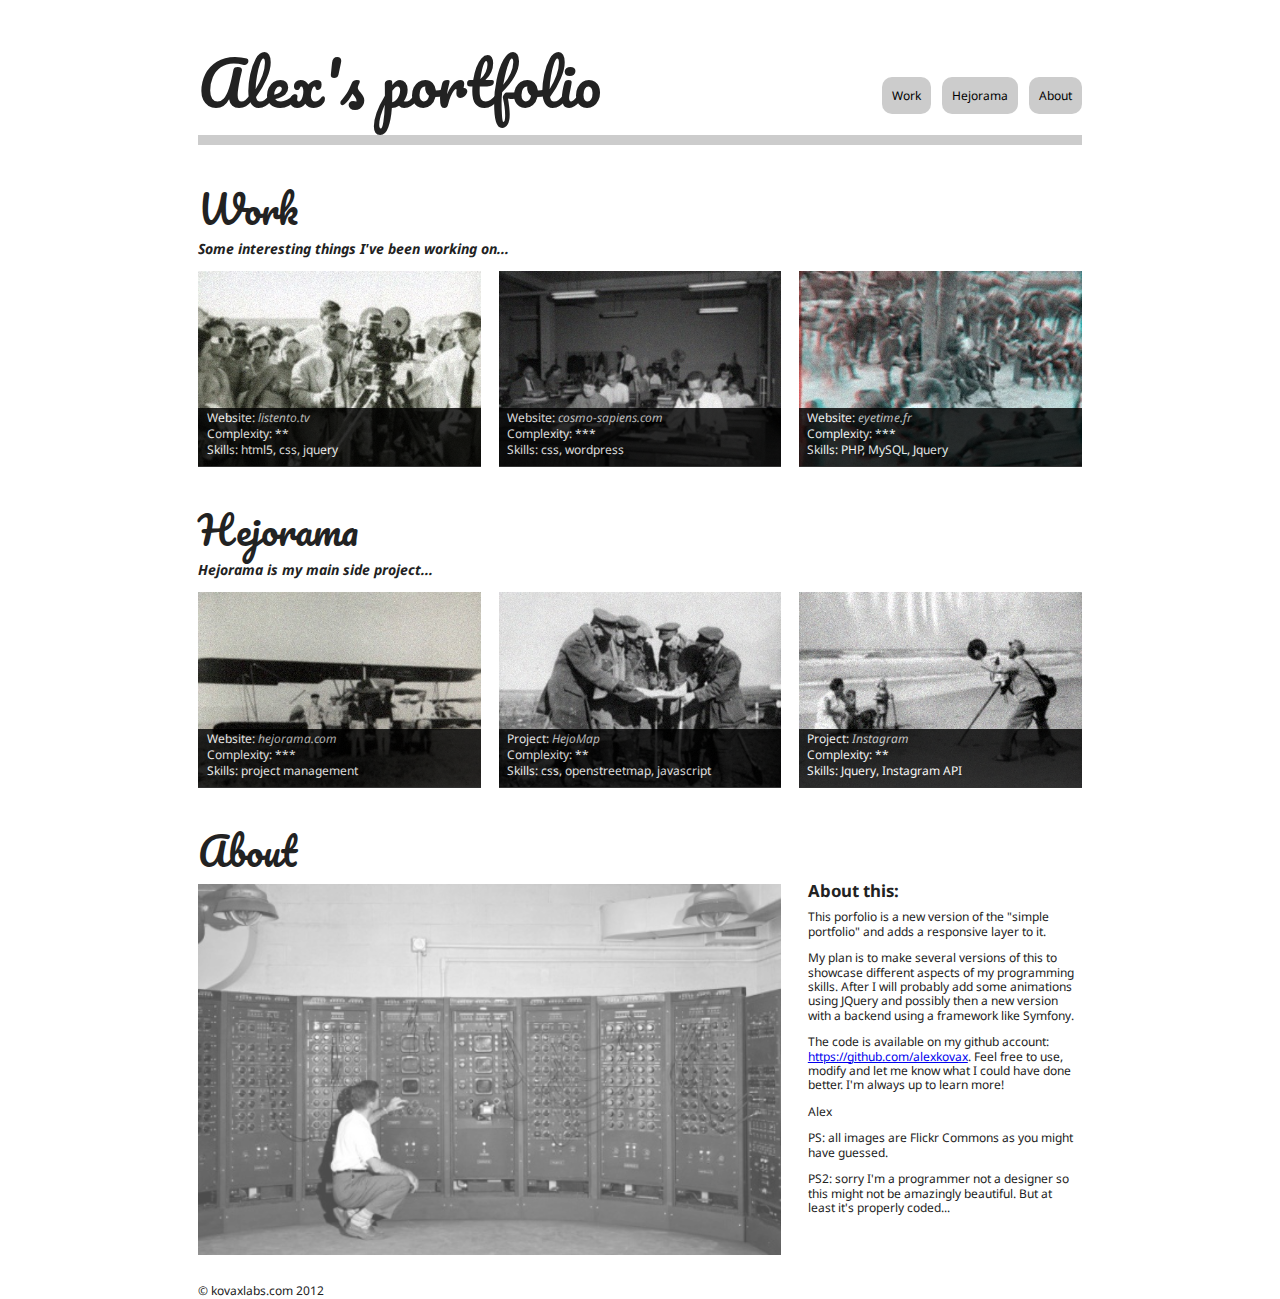
<file: boilerplate/index.html>
<!DOCTYPE html>
<!--[if lt IE 7]>      <html class="no-js lt-ie9 lt-ie8 lt-ie7"> <![endif]-->
<!--[if IE 7]>         <html class="no-js lt-ie9 lt-ie8"> <![endif]-->
<!--[if IE 8]>         <html class="no-js lt-ie9"> <![endif]-->
<!--[if gt IE 8]><!--> <html class="no-js"> <!--<![endif]-->
    <head>
        <meta charset="utf-8">
        <meta http-equiv="X-UA-Compatible" content="IE=edge,chrome=1">
        <title></title>
        <meta name="description" content="">
        <meta name="viewport" content="width=device-width">

        <!-- Place favicon.ico and apple-touch-icon.png in the root directory -->

        <link rel="stylesheet" href="css/normalize.css">
        <link rel="stylesheet" href="css/main.css">
        <script src="js/vendor/modernizr-2.6.2.min.js"></script>
    </head>
    <body>
        <!--[if lt IE 7]>
            <p class="chromeframe">You are using an <strong>outdated</strong> browser. Please <a href="http://browsehappy.com/">upgrade your browser</a> or <a href="http://www.google.com/chromeframe/?redirect=true">activate Google Chrome Frame</a> to improve your experience.</p>
        <![endif]-->

        <!-- Add your site or application content here -->
        <header id="main">
            <h1>Alex's portfolio</h1>
            <nav>
                <ul>
                    <li><a href="#work">Work</a></li>
                    <li><a href="#hejorama">Hejorama</a></li>
                    <li><a href="#about">About</a></li>
                </ul>
            </nav>
             <div class="spacer"></div>
        </header>
        
        <!-- work -->
        <section id="work">
            <header><h1>Work</h1><h2>Some interesting things I've been working on...</h2></header>
            <article>
                <img src="images/listento.jpg" alt=""/>
                <ul>
                    <li>Website: <a href="http://listento.tv">listento.tv</a></li>
                    <li>Complexity: **</li>
                    <li>Skills: html5, css, jquery</li>
                </ul>
            </article>
            <article>
                <img src="images/cosmo.jpg" alt=""/>
                <ul>
                    <li>Website: <a href="http://www.cosmo-sapiens.com">cosmo-sapiens.com</a></li>
                    <li>Complexity: ***</li>
                    <li>Skills: css, wordpress</li>
                </ul>
            </article>
            <article class="last">
                <img src="images/eyetime.jpg" alt=""/>
                <ul>
                    <li>Website: <a href="http://eyetime.fr">eyetime.fr</a></li>
                    <li>Complexity: ***</li>
                    <li>Skills: PHP, MySQL, Jquery</li>
                </ul>
            </article>
            <div class="spacer"></div>
        </section>
        <!-- end work -->

        <!-- Hejorama -->
        <section id="hejorama">
            <header><h1>Hejorama</h1><h2>Hejorama is my main side project...</h2></header>
            <article>
                <img src="images/hejorama.jpg" alt=""/>
                <ul>
                    <li>Website: <a href="http://hejorama.com">hejorama.com</a></li>
                    <li>Complexity: ***</li>
                    <li>Skills: project management</li>
                </ul>
            </article>
            <article>
                <img src="images/hejomap.jpg" alt=""/>
                <ul>
                    <li>Project: <a href="http://hejorama.com/map/">HejoMap</a></li>
                    <li>Complexity: **</li>
                    <li>Skills: css, openstreetmap, javascript</li>
                </ul>
            </article>
            <article class="last">
                <img src="images/instagram.jpg" alt=""/>
                <ul>
                    <li>Project: <a href="http://hejorama.com/instagram/">Instagram</a></li>
                    <li>Complexity: **</li>
                    <li>Skills: Jquery, Instagram API</li>
                </ul>
            </article>
            <div class="spacer"></div>
        </section>
        <!-- end hejorama -->
        
        
        <!-- about -->
        <section id="about">
            <header><h1>About</h1></header>

            <img src="images/kovaxlabs.jpg" alt="" />
            <aside>
                <h3>About this:</h3>
                <p>This porfolio is a new version of the "simple portfolio" and adds a responsive layer to it.</p>
                <p>My plan is to make several versions of this to showcase different aspects of my programming skills. After I will probably add some animations using JQuery and possibly then a new version with a backend using a framework like Symfony.</p>
                <p>The code is available on my github account: <a href="https://github.com/alexkovax">https://github.com/alexkovax</a>. Feel free to use, modify and let me know what I could have done better. I'm always up to learn more!</p>
                <p>Alex</p>
                <p>PS: all images are Flickr Commons as you might have guessed.</p>
                <p>PS2: sorry I'm a programmer not a designer so this might not be amazingly beautiful. But at least it's properly coded...</p>
            </aside>
            <div class="spacer"></div>
        </section>
        
        <footer>
            &copy; kovaxlabs.com 2012
        </footer>


        <script src="//ajax.googleapis.com/ajax/libs/jquery/1.9.0/jquery.min.js"></script>
        <script>window.jQuery || document.write('<script src="js/vendor/jquery-1.9.0.min.js"><\/script>')</script>
        <script src="js/plugins.js"></script>
        <script src="js/main.js"></script>

        <!-- Google Analytics: change UA-XXXXX-X to be your site's ID. -->
        <script>
            var _gaq=[['_setAccount','UA-XXXXX-X'],['_trackPageview']];
            (function(d,t){var g=d.createElement(t),s=d.getElementsByTagName(t)[0];
            g.src=('https:'==location.protocol?'//ssl':'//www')+'.google-analytics.com/ga.js';
            s.parentNode.insertBefore(g,s)}(document,'script'));
        </script>
    </body>
</html>
</file>
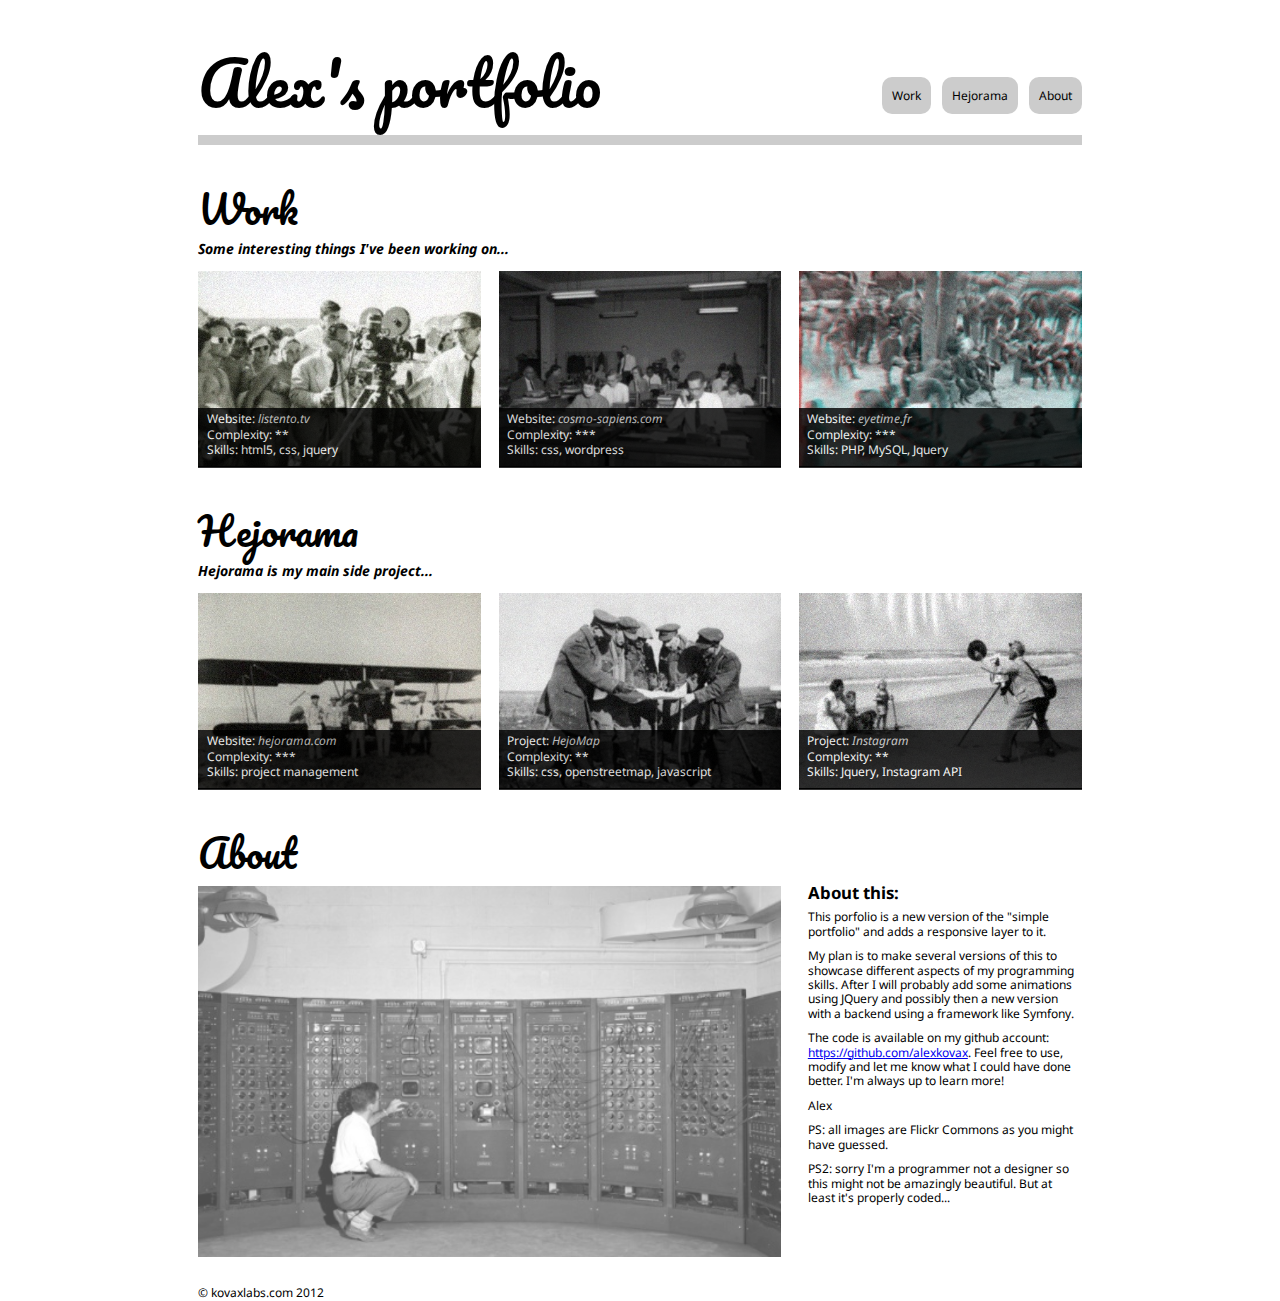
<file: responsive/index.html>
<!DOCTYPE html>
<html lang="en">
    <head>
        <title></title>
        <meta charset="UTF-8">
        <link rel="stylesheet" href="style.css" />
    </head>
    <body>
        <header id="main">
            <h1>Alex's portfolio</h1>
            <nav>
                <ul>
                    <li><a href="#work">Work</a></li>
                    <li><a href="#hejorama">Hejorama</a></li>
                    <li><a href="#about">About</a></li>
                </ul>
            </nav>
             <div class="spacer"></div>
        </header>
        
        <!-- work -->
        <section id="work">
            <header><h1>Work</h1><h2>Some interesting things I've been working on...</h2></header>
            <article>
                <img src="images/listento.jpg" alt=""/>
                <ul>
                    <li>Website: <a href="http://listento.tv">listento.tv</a></li>
                    <li>Complexity: **</li>
                    <li>Skills: html5, css, jquery</li>
                </ul>
            </article>
            <article>
                <img src="images/cosmo.jpg" alt=""/>
                <ul>
                    <li>Website: <a href="http://www.cosmo-sapiens.com">cosmo-sapiens.com</a></li>
                    <li>Complexity: ***</li>
                    <li>Skills: css, wordpress</li>
                </ul>
            </article>
            <article class="last">
                <img src="images/eyetime.jpg" alt=""/>
                <ul>
                    <li>Website: <a href="http://eyetime.fr">eyetime.fr</a></li>
                    <li>Complexity: ***</li>
                    <li>Skills: PHP, MySQL, Jquery</li>
                </ul>
            </article>
            <div class="spacer"></div>
        </section>
        <!-- end work -->

        <!-- Hejorama -->
        <section id="hejorama">
            <header><h1>Hejorama</h1><h2>Hejorama is my main side project...</h2></header>
            <article>
                <img src="images/hejorama.jpg" alt=""/>
                <ul>
                    <li>Website: <a href="http://hejorama.com">hejorama.com</a></li>
                    <li>Complexity: ***</li>
                    <li>Skills: project management</li>
                </ul>
            </article>
            <article>
                <img src="images/hejomap.jpg" alt=""/>
                <ul>
                    <li>Project: <a href="http://hejorama.com/map/">HejoMap</a></li>
                    <li>Complexity: **</li>
                    <li>Skills: css, openstreetmap, javascript</li>
                </ul>
            </article>
            <article class="last">
                <img src="images/instagram.jpg" alt=""/>
                <ul>
                    <li>Project: <a href="http://hejorama.com/instagram/">Instagram</a></li>
                    <li>Complexity: **</li>
                    <li>Skills: Jquery, Instagram API</li>
                </ul>
            </article>
            <div class="spacer"></div>
        </section>
        <!-- end hejorama -->
        
        
        <!-- about -->
        <section id="about">
            <header><h1>About</h1></header>

            <img src="images/kovaxlabs.jpg" alt="" />
            <aside>
                <h3>About this:</h3>
                <p>This porfolio is a new version of the "simple portfolio" and adds a responsive layer to it.</p>
                <p>My plan is to make several versions of this to showcase different aspects of my programming skills. After I will probably add some animations using JQuery and possibly then a new version with a backend using a framework like Symfony.</p>
                <p>The code is available on my github account: <a href="https://github.com/alexkovax">https://github.com/alexkovax</a>. Feel free to use, modify and let me know what I could have done better. I'm always up to learn more!</p>
                <p>Alex</p>
                <p>PS: all images are Flickr Commons as you might have guessed.</p>
                <p>PS2: sorry I'm a programmer not a designer so this might not be amazingly beautiful. But at least it's properly coded...</p>
            </aside>
            <div class="spacer"></div>
        </section>
        
        <footer>
            &copy; kovaxlabs.com 2012
        </footer>
    </body>
</html>
</file>
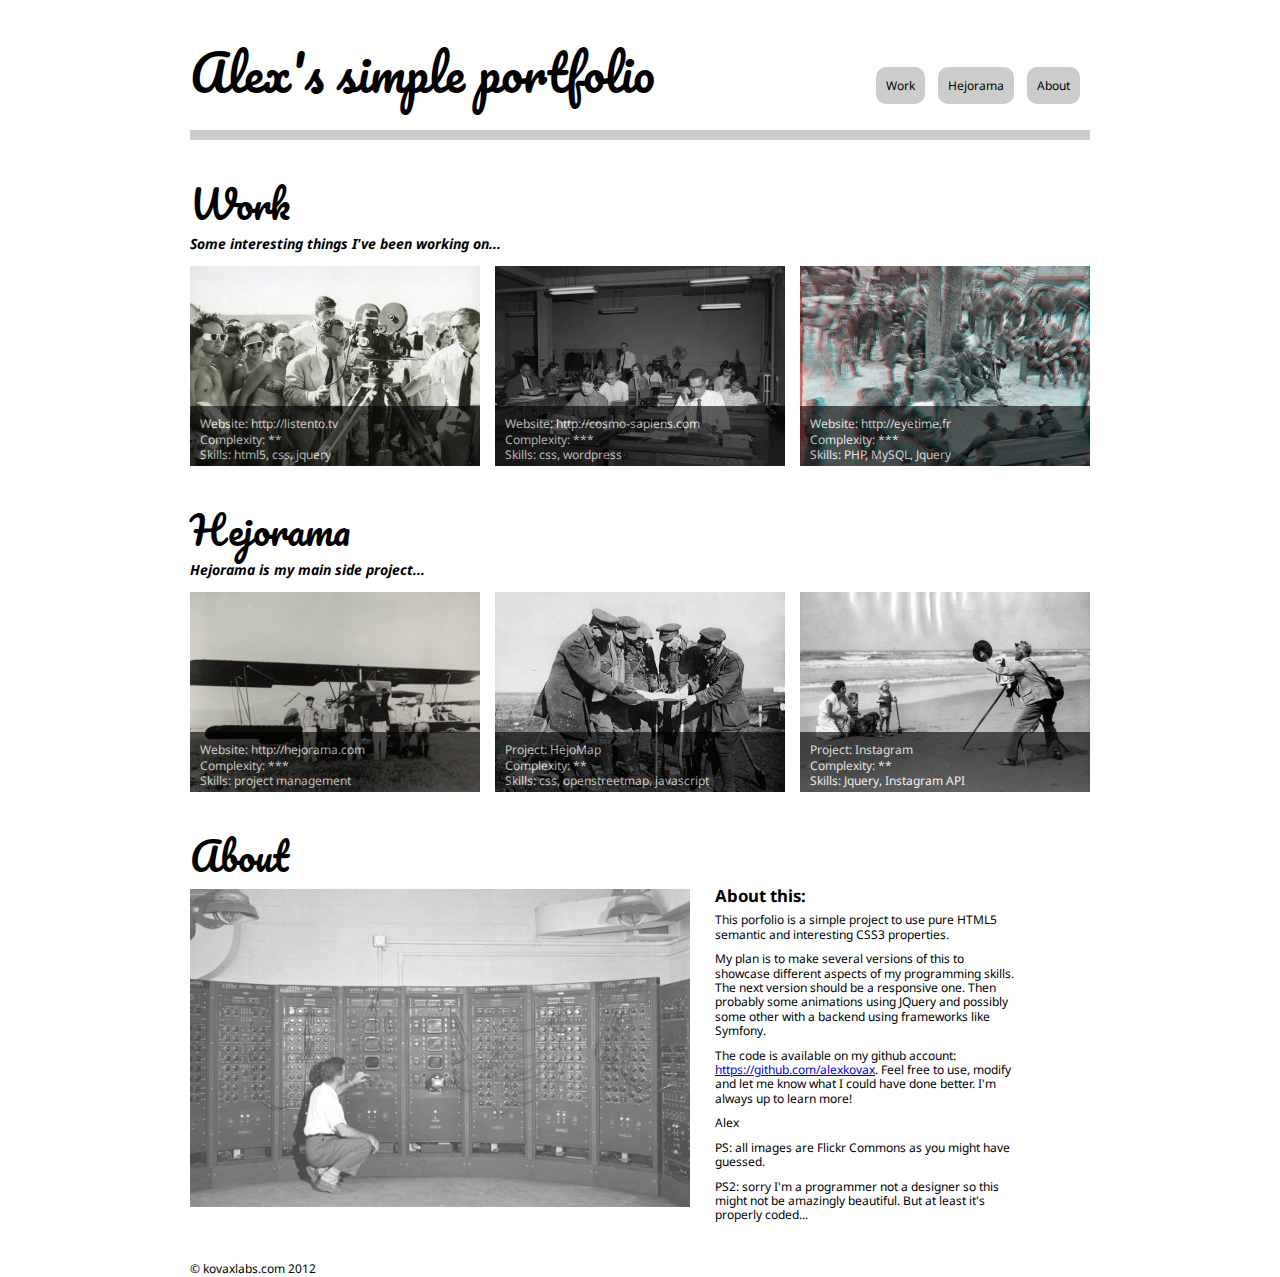
<file: simple/index.html>
<!DOCTYPE html>
<html lang="en">
    <head>
        <title></title>
        <meta charset="UTF-8">
        <link rel="stylesheet" href="style.css" />
    </head>
    <body>
        <header id="main">
            <h1>Alex's simple portfolio</h1>
            <nav>
                <ul>
                    <li><a href="#work">Work</a></li>
                    <li><a href="#hejorama">Hejorama</a></li>
                    <li><a href="#about">About</a></li>
                </ul>
            </nav>
             <div class="spacer"></div>
        </header>
        
        <!-- work -->
        <section id="work">
            <header><h1>Work</h1><h2>Some interesting things I've been working on...</h2></header>
            <article>
                <img src="images/listento.jpg" alt=""/>
                <ul>
                    <li>Website: <a href="http://listento.tv">http://listento.tv</a></li>
                    <li>Complexity: **</li>
                    <li>Skills: html5, css, jquery</li>
                </ul>
            </article>
            <article>
                <img src="images/cosmo.jpg" alt=""/>
                <ul>
                    <li>Website: <a href="http://www.cosmo-sapiens.com">http://cosmo-sapiens.com</a></li>
                    <li>Complexity: ***</li>
                    <li>Skills: css, wordpress</li>
                </ul>
            </article>
            <article class="last">
                <img src="images/eyetime.jpg" alt=""/>
                <ul>
                    <li>Website: <a href="http://eyetime.fr">http://eyetime.fr</a></li>
                    <li>Complexity: ***</li>
                    <li>Skills: PHP, MySQL, Jquery</li>
                </ul>
            </article>
            <div class="spacer"></div>
        </section>
        <!-- end work -->

        <!-- Hejorama -->
        <section id="hejorama">
            <header><h1>Hejorama</h1><h2>Hejorama is my main side project...</h2></header>
            <article>
                <img src="images/hejorama.jpg" alt=""/>
                <ul>
                    <li>Website: <a href="http://hejorama.com">http://hejorama.com</a></li>
                    <li>Complexity: ***</li>
                    <li>Skills: project management</li>
                </ul>
            </article>
            <article>
                <img src="images/hejomap.jpg" alt=""/>
                <ul>
                    <li>Project: <a href="http://hejorama.com/map/">HejoMap</a></li>
                    <li>Complexity: **</li>
                    <li>Skills: css, openstreetmap, javascript</li>
                </ul>
            </article>
            <article class="last">
                <img src="images/instagram.jpg" alt=""/>
                <ul>
                    <li>Project: <a href="http://hejorama.com/instagram/">Instagram</a></li>
                    <li>Complexity: **</li>
                    <li>Skills: Jquery, Instagram API</li>
                </ul>
            </article>
            <div class="spacer"></div>
        </section>
        <!-- end hejorama -->
        
        
        <!-- about -->
        <section id="about">
            <header><h1>About</h1></header>

            <img src="images/kovaxlabs.jpg" alt="" />
            <aside>
                <h3>About this:</h3>
                <p>This porfolio is a simple project to use  pure HTML5 semantic and interesting CSS3 properties.</p>
                <p>My plan is to make several versions of this to showcase different aspects of my programming skills. The next version should be a responsive one. Then probably some animations using JQuery and possibly some other with a backend using frameworks like Symfony.</p>
                <p>The code is available on my github account: <a href="https://github.com/alexkovax">https://github.com/alexkovax</a>. Feel free to use, modify and let me know what I could have done better. I'm always up to learn more!</p>
                <p>Alex</p>
                <p>PS: all images are Flickr Commons as you might have guessed.</p>
                <p>PS2: sorry I'm a programmer not a designer so this might not be amazingly beautiful. But at least it's properly coded...</p>
            </aside>
            <div class="spacer"></div>
        </section>
        
        <footer>
            &copy; kovaxlabs.com 2012
        </footer>
    </body>
</html>
</file>
<file: boilerplate/css/main.css>
/*
 * HTML5 Boilerplate
 *
 * What follows is the result of much research on cross-browser styling.
 * Credit left inline and big thanks to Nicolas Gallagher, Jonathan Neal,
 * Kroc Camen, and the H5BP dev community and team.
 */

/* ==========================================================================
   Base styles: opinionated defaults
   ========================================================================== */

/* Google fonts */
@import url("http://fonts.googleapis.com/css?family=Pacifico");
@import url("http://fonts.googleapis.com/css?family=Droid+Sans:400,700");

html,
button,
input,
select,
textarea {
    color: #222;
}

body {
    font-size: 1em;
    line-height: 1.4;
}

/*
 * Remove text-shadow in selection highlight: h5bp.com/i
 * These selection declarations have to be separate.
 * Customize the background color to match your design.
 */

::-moz-selection {
    background: #b3d4fc;
    text-shadow: none;
}

::selection {
    background: #b3d4fc;
    text-shadow: none;
}

/*
 * A better looking default horizontal rule
 */

hr {
    display: block;
    height: 1px;
    border: 0;
    border-top: 1px solid #ccc;
    margin: 1em 0;
    padding: 0;
}

/*
 * Remove the gap between images and the bottom of their containers: h5bp.com/i/440
 */

img {
    vertical-align: middle;
}

/*
 * Remove default fieldset styles.
 */

fieldset {
    border: 0;
    margin: 0;
    padding: 0;
}

/*
 * Allow only vertical resizing of textareas.
 */

textarea {
    resize: vertical;
}

/* ==========================================================================
   Chrome Frame prompt
   ========================================================================== */

.chromeframe {
    margin: 0.2em 0;
    background: #ccc;
    color: #000;
    padding: 0.2em 0;
}




/* ==========================================================================
   Author's custom styles
   ========================================================================== */

/*mini reset, rest is left to normalize.css*/
body, h1, h2, h3, div, header, nav, ul, li{
    margin:0;padding:0;border:0;outline:0;font-size:100%;vertical-align:baseline;background:transparent;
}

/* general */
body{
    width: 69%;
    margin: auto;
    font: 10px/1.0 'Droid Sans', sans-serif;
}

.spacer{
    clear:both;
    height: 0;
}

/* main header */
header#main{
    width: 100%;
    border-bottom: solid 10px #ccc;
    margin-top: 30px;
}

header#main h1{
    font: 6em 'Pacifico', cursive;
    float: left;
    width: 60%;
}

header#main h1:hover{
    -moz-opacity: 0.7;
    -webkit-opacity: 0.7;
    opacity: 0.7;
}

/* nav */
nav{
    text-align: right;
    margin-top: 15px;
    float: right;
    color: #000;
    width: 30%;
    margin-top: 60px;
}

nav ul{
    list-style-type: none;
}

nav li{
    display: inline;
    padding-left: 3%;
    font-size: 1.2em;
}

nav a{
    color: #000;
    text-decoration: none;

    -webkit-border-radius: 10px;
    -moz-border-radius: 10px;
    border-radius: 10px;
    
    background: #ccc;
    
    padding: 10px;
    
    -moz-transition: all 0.3s ease-in-out;
    -webkit-transition: all 0.3s ease-in-out;
    transition: all 0.3s ease-in-out;    
}

nav a:hover{
    background: #333;
    color: #fff;
}

/* sections & articles */

section{
    width: 100%;
    margin: 30px 0 0 0;
}

section h1{
    font: 3.8em 'Pacifico', cursive;
}
section h2{
    font-size: 1.4em;
    font-style: italic;
}

section article{
    /*display: inline-block; can't use because creates whitespace...*/
    width: 32%;
    margin: 15px 2% 0 0;
    padding: 0;
    float: left;/*traditionnal solution for aligning blocks...*/
    background: #000;
    position: relative;
}

section article.last{
    margin-right: 0px;
}

article img{
    max-width: 100%;
    width: 100%;
}

article ul{
    list-style-type: none;
    background: #000;
    color: white;
    height: 29%;
    padding-top: 1%;
    width: 100%;
    font-size: 1.2em;
    line-height: 1.3em;
    margin: 0;
    position: absolute;
    top: 70%;
    opacity: 0.8;
}

article li{
    padding: 0 3%;
    margin: 0;
}

article ul a{
    color: #ccc;
    text-decoration: none;
    font-style: italic;
}

article ul a:hover{
    color: white;
    text-decoration: underline;
}

section#about img{
    float:left;
    opacity: 0.7;
    max-width: 100%;
    
    width: 66%;
    
    -moz-transition: opacity 0.2s ease-in-out;
    -webkit-transition: opacity 0.2s ease-in-out;
    transition: opacity 0.2s ease-in-out;
}

section#about img:hover{
    opacity: 1;
}

section#about aside{
    margin-left: 3%;
    font-size: 1.2em;
    float: right;
    width: 31%;
    line-height: 1.2em;
}

section#about aside p{
    margin-bottom: 10px;
}

section#about h3{
    font-size: 1.4em;
    margin-bottom: 10px;
}

/* footer */
footer{
    margin-top: 30px;
    font-size: 1.2em;
}
















/* ==========================================================================
   Helper classes
   ========================================================================== */

/*
 * Image replacement
 */

.ir {
    background-color: transparent;
    border: 0;
    overflow: hidden;
    /* IE 6/7 fallback */
    *text-indent: -9999px;
}

.ir:before {
    content: "";
    display: block;
    width: 0;
    height: 150%;
}

/*
 * Hide from both screenreaders and browsers: h5bp.com/u
 */

.hidden {
    display: none !important;
    visibility: hidden;
}

/*
 * Hide only visually, but have it available for screenreaders: h5bp.com/v
 */

.visuallyhidden {
    border: 0;
    clip: rect(0 0 0 0);
    height: 1px;
    margin: -1px;
    overflow: hidden;
    padding: 0;
    position: absolute;
    width: 1px;
}

/*
 * Extends the .visuallyhidden class to allow the element to be focusable
 * when navigated to via the keyboard: h5bp.com/p
 */

.visuallyhidden.focusable:active,
.visuallyhidden.focusable:focus {
    clip: auto;
    height: auto;
    margin: 0;
    overflow: visible;
    position: static;
    width: auto;
}

/*
 * Hide visually and from screenreaders, but maintain layout
 */

.invisible {
    visibility: hidden;
}

/*
 * Clearfix: contain floats
 *
 * For modern browsers
 * 1. The space content is one way to avoid an Opera bug when the
 *    `contenteditable` attribute is included anywhere else in the document.
 *    Otherwise it causes space to appear at the top and bottom of elements
 *    that receive the `clearfix` class.
 * 2. The use of `table` rather than `block` is only necessary if using
 *    `:before` to contain the top-margins of child elements.
 */

.clearfix:before,
.clearfix:after {
    content: " "; /* 1 */
    display: table; /* 2 */
}

.clearfix:after {
    clear: both;
}

/*
 * For IE 6/7 only
 * Include this rule to trigger hasLayout and contain floats.
 */

.clearfix {
    *zoom: 1;
}

/* ==========================================================================
   EXAMPLE Media Queries for Responsive Design.
   Theses examples override the primary ('mobile first') styles.
   Modify as content requires.
   ========================================================================== */

@media only screen and (min-width: 35em) {
    /* Style adjustments for viewports that meet the condition */
}

@media print,
       (-o-min-device-pixel-ratio: 5/4),
       (-webkit-min-device-pixel-ratio: 1.25),
       (min-resolution: 120dpi) {
    /* Style adjustments for high resolution devices */
}

/* ==========================================================================
   Print styles.
   Inlined to avoid required HTTP connection: h5bp.com/r
   ========================================================================== */

@media print {
    * {
        background: transparent !important;
        color: #000 !important; /* Black prints faster: h5bp.com/s */
        box-shadow: none !important;
        text-shadow: none !important;
    }

    a,
    a:visited {
        text-decoration: underline;
    }

    a[href]:after {
        content: " (" attr(href) ")";
    }

    abbr[title]:after {
        content: " (" attr(title) ")";
    }

    /*
     * Don't show links for images, or javascript/internal links
     */

    .ir a:after,
    a[href^="javascript:"]:after,
    a[href^="#"]:after {
        content: "";
    }

    pre,
    blockquote {
        border: 1px solid #999;
        page-break-inside: avoid;
    }

    thead {
        display: table-header-group; /* h5bp.com/t */
    }

    tr,
    img {
        page-break-inside: avoid;
    }

    img {
        max-width: 100% !important;
    }

    @page {
        margin: 0.5cm;
    }

    p,
    h2,
    h3 {
        orphans: 3;
        widows: 3;
    }

    h2,
    h3 {
        page-break-after: avoid;
    }
}
</file>
<file: responsive/style.css>
/* 
    Document   : style
    Created on : 22 janv. 2013, 17:23:22
    Author     : Alex
    Description: stylesheet for simple portfolio project
        
*/

/* Google fonts */
@import url("http://fonts.googleapis.com/css?family=Pacifico");
@import url("http://fonts.googleapis.com/css?family=Droid+Sans:400,700");

/* css reset */
html,body,div,span,object,iframe,h1,h2,h3,h4,h5,h6,p,blockquote,pre,abbr,address,cite,code,del,dfn,em,img,ins,kbd,q,samp,small,strong,sub,sup,var,b,i,dl,dt,dd,ol,ul,li,fieldset,form,label,legend,table,caption,tbody,tfoot,thead,tr,th,td,article,aside,canvas,details,figcaption,figure,footer,header,hgroup,menu,nav,section,summary,time,mark,audio,video{margin:0;padding:0;border:0;outline:0;font-size:100%;vertical-align:baseline;background:transparent}body{line-height:1}article,aside,details,figcaption,figure,footer,header,hgroup,menu,nav,section{display:block}nav ul{list-style:none}blockquote,q{quotes:none}blockquote:before,blockquote:after,q:before,q:after{content:none}a{margin:0;padding:0;font-size:100%;vertical-align:baseline;background:transparent}ins{background-color:#ff9;color:#000;text-decoration:none}mark{background-color:#ff9;color:#000;font-style:italic;font-weight:bold}del{text-decoration:line-through}abbr[title],dfn[title]{border-bottom:1px dotted;cursor:help}table{border-collapse:collapse;border-spacing:0}hr{display:block;height:1px;border:0;border-top:1px solid #ccc;margin:1em 0;padding:0}input,select{vertical-align:middle}

/* general */
body{
    width: 69%;
    margin: auto;
    font: 10px/1.0 'Droid Sans', sans-serif;
}

.spacer{
    clear:both;
    height: 0;
}

/* main header */
header#main{
    width: 100%;
    border-bottom: solid 10px #ccc;
    margin-top: 30px;
}

header#main h1{
    font: 6em 'Pacifico', cursive;
    float: left;
    width: 60%;
}

header#main h1:hover{
    -moz-opacity: 0.7;
    -webkit-opacity: 0.7;
    opacity: 0.7;
}

/* nav */
nav{
    text-align: right;
    margin-top: 15px;
    float: right;
    color: #000;
    width: 30%;
    margin-top: 60px;
}

nav ul{
    list-style-type: none;
}

nav li{
    display: inline;
    padding-left: 3%;
    font-size: 1.2em;
}

nav a{
    color: #000;
    text-decoration: none;

    -webkit-border-radius: 10px;
    -moz-border-radius: 10px;
    border-radius: 10px;
    
    background: #ccc;
    
    padding: 10px;
    
    -moz-transition: all 0.3s ease-in-out;
    -webkit-transition: all 0.3s ease-in-out;
    transition: all 0.3s ease-in-out;    
}

nav a:hover{
    background: #333;
    color: #fff;
}

/* sections & articles */

section{
    width: 100%;
    margin: 30px 0 0 0;
}

section h1{
    font: 3.8em 'Pacifico', cursive;
}
section h2{
    font-size: 1.4em;
    font-style: italic;
}

section article{
    /*display: inline-block; can't use because creates whitespace...*/
    width: 32%;
    margin: 15px 2% 0 0;
    padding: 0;
    float: left;/*traditionnal solution for aligning blocks...*/
    background: #000;
    position: relative;
}

section article.last{
    margin-right: 0px;
}

article img{
    max-width: 100%;
    width: 100%;
}

article ul{
    list-style-type: none;
    background: #000;
    color: white;
    height: 29%;
    padding-top: 1%;
    width: 100%;
    font-size: 1.2em;
    line-height: 1.3em;
    margin: 0;
    position: absolute;
    top: 70%;
    opacity: 0.8;
}

article li{
    padding: 0 3%;
    margin: 0;
}

article ul a{
    color: #ccc;
    text-decoration: none;
    font-style: italic;
}

article ul a:hover{
    color: white;
    text-decoration: underline;
}

section#about img{
    float:left;
    opacity: 0.7;
    max-width: 100%;
    
    width: 66%;
    
    -moz-transition: opacity 0.2s ease-in-out;
    -webkit-transition: opacity 0.2s ease-in-out;
    transition: opacity 0.2s ease-in-out;
}

section#about img:hover{
    opacity: 1;
}

section#about aside{
    margin-left: 3%;
    font-size: 1.2em;
    float: right;
    width: 31%;
    line-height: 1.2em;
}

section#about aside p{
    margin-bottom: 10px;
}

section#about h3{
    font-size: 1.4em;
    margin-bottom: 10px;
}

/* footer */
footer{
    margin-top: 30px;
    font-size: 1.2em;
}


/*******************/
/* MEDIA QUERIES */
/****************/

@media screen and (max-width: 960px){
    body{
        width: 80%;
    }
    
    header#main{
        border-bottom: none;
    }    
    header#main h1{
        font: 5em 'Pacifico', cursive;
        float: none;
        width: 100%;
        text-align: center;
    }
    nav{
        float: none;
        width: 100%;
        margin-top: 30px;
        text-align: center;
        background: #ccc;
        -webkit-box-shadow: 2px 2px 4px #999;
        -moz-box-shadow: 2px 2px 4px #999;
        box-shadow: 2px 2px 4px #999;
        -webkit-border-radius: 5px;
        -moz-border-radius: 5px;
        border-radius: 5px; 
        padding: 15px 0px;
    }

    nav a{
        font-size: 1.6em;
        color: #000;
        text-decoration: none;
        -webkit-border-radius: 7px;
        -moz-border-radius: 7px;
        border-radius: 7px;
        background: #ccc;
        padding: 5px;
        margin-top: 10px;
    }

    section#about img{
        width: 45%;
    }

    section#about aside{
        width: 50%;
    }
}

@media screen and (max-width: 640px){
    body{
        width: 90%;
    }

    header#main h1{
        font: 4em 'Pacifico', cursive;
    }
    
    section article{
        width: 48%;
        margin: 15px 2% 0 0;
        padding: 0;
        float: left;
    }    
}

@media screen and (max-width: 480px){
    section article{
        width: 100%;
        margin: 15px 0 0 0;
        padding: 0;
        float: left;
    }

    section#about img{
        float: none;
        width: 100%
    }

    section#about aside{
        float: none;
        width: 100%;
        margin: 10px 0;
    }
}
</file>
<file: simple/style.css>
/* 
    Document   : style
    Created on : 22 janv. 2013, 17:23:22
    Author     : Alex
    Description: stylesheet for simple portfolio project
        
*/

/* Google fonts */
@import url("http://fonts.googleapis.com/css?family=Pacifico");
@import url("http://fonts.googleapis.com/css?family=Droid+Sans:400,700");

/* css reset */
html,body,div,span,object,iframe,h1,h2,h3,h4,h5,h6,p,blockquote,pre,abbr,address,cite,code,del,dfn,em,img,ins,kbd,q,samp,small,strong,sub,sup,var,b,i,dl,dt,dd,ol,ul,li,fieldset,form,label,legend,table,caption,tbody,tfoot,thead,tr,th,td,article,aside,canvas,details,figcaption,figure,footer,header,hgroup,menu,nav,section,summary,time,mark,audio,video{margin:0;padding:0;border:0;outline:0;font-size:100%;vertical-align:baseline;background:transparent}body{line-height:1}article,aside,details,figcaption,figure,footer,header,hgroup,menu,nav,section{display:block}nav ul{list-style:none}blockquote,q{quotes:none}blockquote:before,blockquote:after,q:before,q:after{content:none}a{margin:0;padding:0;font-size:100%;vertical-align:baseline;background:transparent}ins{background-color:#ff9;color:#000;text-decoration:none}mark{background-color:#ff9;color:#000;font-style:italic;font-weight:bold}del{text-decoration:line-through}abbr[title],dfn[title]{border-bottom:1px dotted;cursor:help}table{border-collapse:collapse;border-spacing:0}hr{display:block;height:1px;border:0;border-top:1px solid #ccc;margin:1em 0;padding:0}input,select{vertical-align:middle}

/* general */
body{
    width: 900px;
    margin: auto;
    font: 10px/1.0 'Droid Sans', sans-serif;
}

.spacer{
    clear:both;
    height: 0;
}

/* main header */
header#main{
    width: 100%;
    height: 100px;
    border-bottom: solid 10px #ccc;
    margin-top: 30px;
}

header#main h1{
    font: 48px 'Pacifico', cursive;
    float: left;
    width: 600px;
}

/* nav */
nav{
    text-align: right;
    margin-top: 15px;
    float: right;
    color: #000;
    width: 300px;
    margin-top: 50px;
}

nav ul{
    list-style-type: none;
}

nav li{
    display: inline;
    padding-right: 10px;
    font-size: 1.2em;
}

nav a{
    color: #000;
    text-decoration: none;

    -webkit-border-radius: 10px;
    -moz-border-radius: 10px;
    border-radius: 10px;
    
    background: #ccc;
    
    padding: 10px;
    
    -moz-transition: all 0.3s ease-in-out;
    -webkit-transition: all 0.3s ease-in-out;
    transition: all 0.3s ease-in-out;    
}

nav a:hover{
    background: #333;
    color: #fff;
}

/* sections & articles */

section{
    width: 100%;
    margin: 30px 0 0 0;
}

section h1{
    font: 38px 'Pacifico', cursive;
}
section h2{
    font-size: 14px;
    font-style: italic;
}

section article{
    /*display: inline-block; can't use because creates whitespace...*/
    width: 290px;
    margin: 15px 0 0 0;
    height: 200px;
    padding: 0;
    margin-right: 15px;
    float: left;/*traditionnal solution for aligning blocks...*/
}

section article.last{
    margin-right: 0px;
}

article img{
    float: left;
}

article ul{
    position: absolute;
    list-style-type: none;
    padding: 0;
    background: #000;
    opacity: 0.6;
    color: white;
    margin-top: 140px;
    height: 40px;
    width: 270px;
    font-size: 1.2em;
    padding: 10px;
    line-height: 1.3em;
}

article ul a{
    color: white;
    text-decoration: none;
}

article ul a:hover{
    color: white;
    text-decoration: underline;
}

section#about img{
    float:left;
    opacity: 0.7;
    
    -moz-transition: opacity 0.2s ease-in-out;
    -webkit-transition: opacity 0.2s ease-in-out;
    transition: opacity 0.2s ease-in-out;
}

section#about img:hover{
    opacity: 1;
}

section#about aside{
    margin-left: 25px;
    font-size: 1.2em;
    float: left;
    width: 300px;
    line-height: 1.2em;
}

section#about aside p{
    margin-bottom: 10px;
}

section#about h3{
    font-size: 1.4em;
    margin-bottom: 10px;
}

/* footer */
footer{
    margin-top: 30px;
    font-size: 1.2em;
}
</file>
